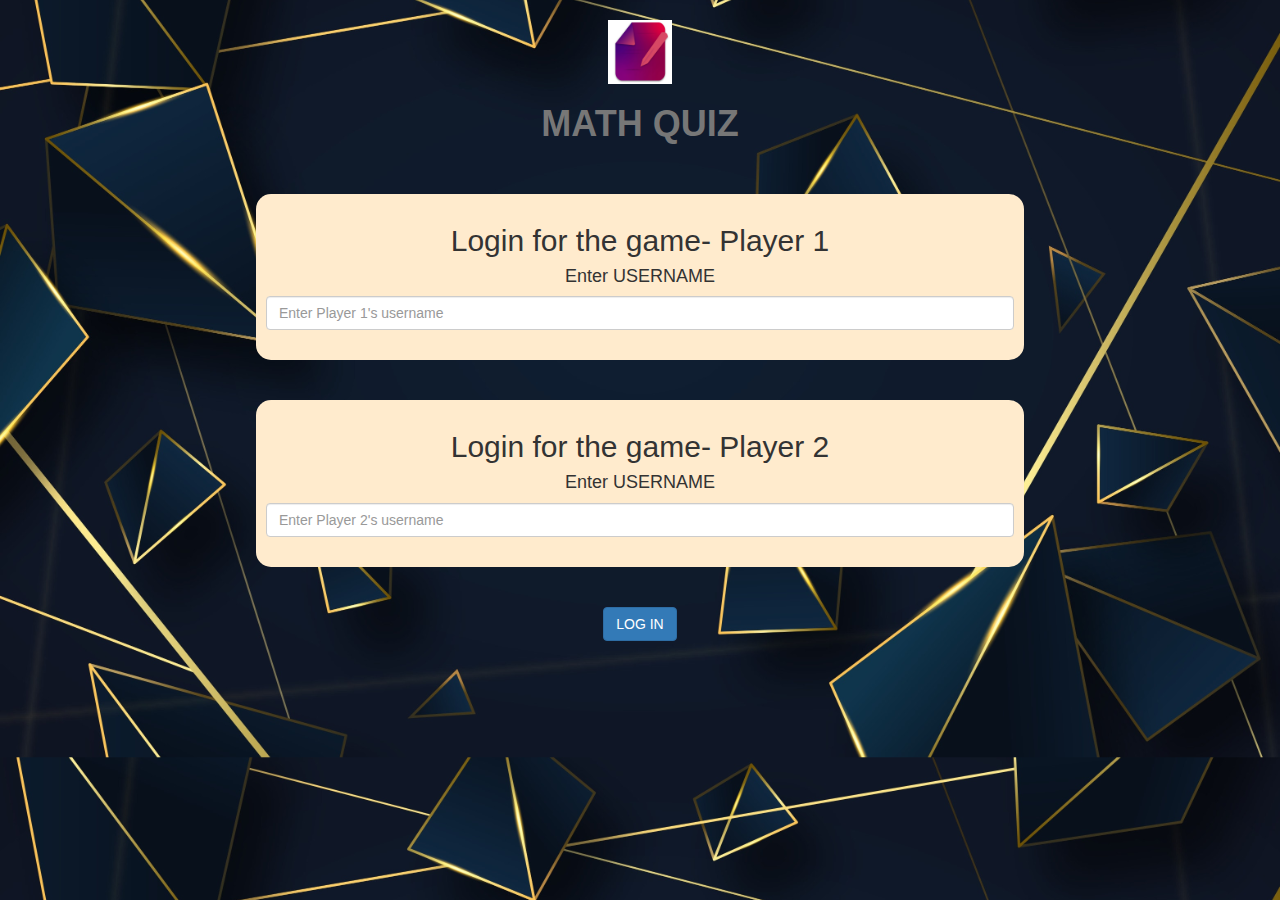
<file: index.html>
<!DOCTYPE html>
<html>
<head>
	<title>Math Quiz</title>

<meta name="viewport" content="width=device-width, initial-scale=1">
<link rel="stylesheet" href="https://maxcdn.bootstrapcdn.com/bootstrap/3.4.0/css/bootstrap.min.css">
<script src="https://ajax.googleapis.com/ajax/libs/jquery/3.4.1/jquery.min.js"></script>
<script src="https://maxcdn.bootstrapcdn.com/bootstrap/3.4.0/js/bootstrap.min.js"></script>

<link rel="stylesheet" type="text/css" href="style.css">

<script src="game_login.js"></script>
</head>
<body>
    <center>
        <br>
        <img src="40812-notetaking-app-logo.gif" id="img_logo">
        <h1 class="text-muted"><b>MATH QUIZ</b></h1>
        <br>
        <br>
        <div id="player_1_div">
            <h2 class="text-secondary">Login for the game- Player 1</h2>
            <h4>Enter USERNAME</h4>
            <input id="player_1_input" type="text" placeholder="Enter Player 1's username" class="form-control">
            <br>
        </div>
        <br>
        <br>
        <div id="player_2_div">
            <h2 class="text-secondary">Login for the game- Player 2</h2>
            <h4>Enter USERNAME</h4>
            <input id="player_2_input" type="text" placeholder="Enter Player 2's username" class="form-control">
            <br>
        </div>
        <br>
        <br>
        <button id="btn_login" onclick="next_page();" class="btn btn-primary">LOG IN</button>
        <br>
        <br>


       

    </center>
</body>
</html>
</file>
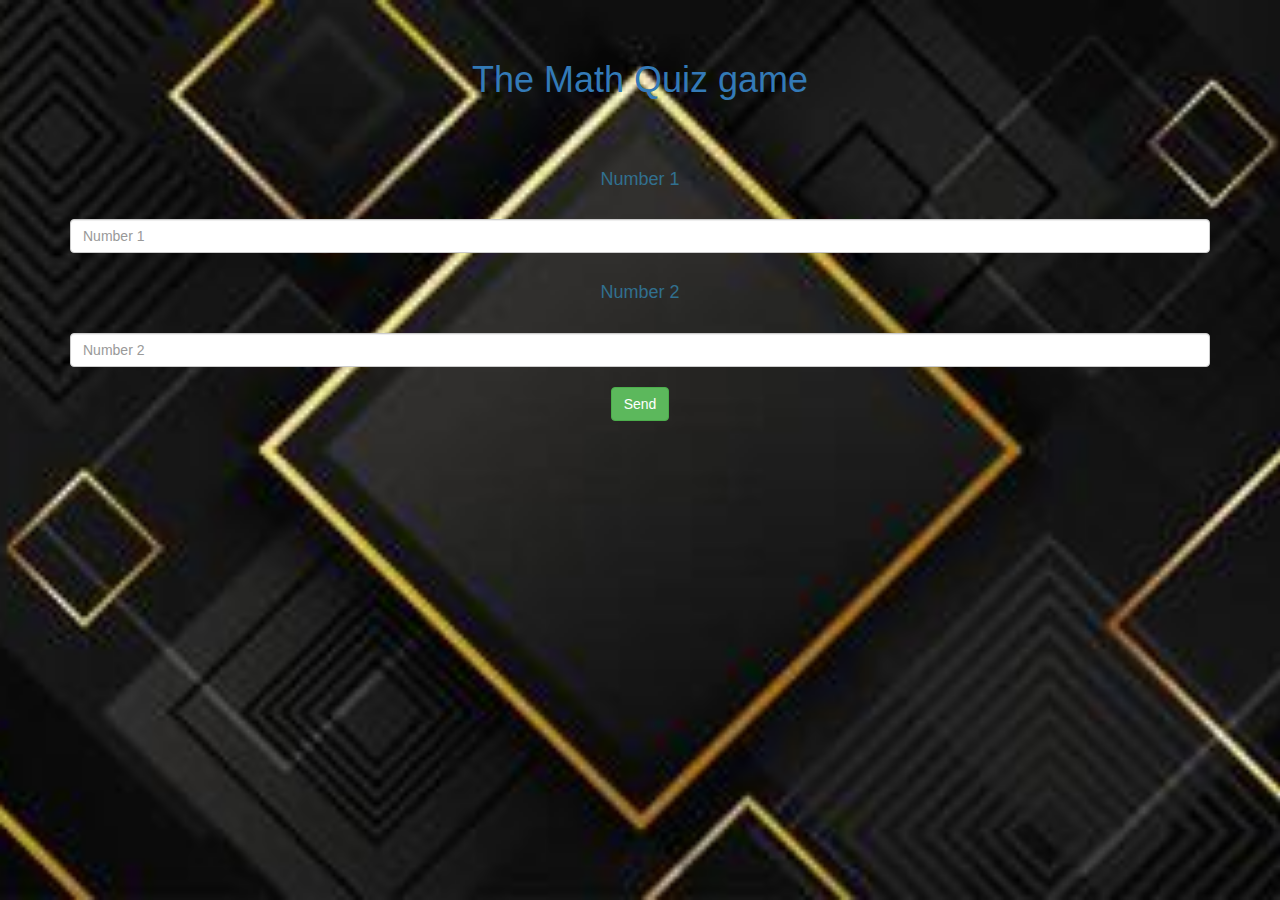
<file: game_page.html>
<html>
    <head>
        <title>Math Quiz</title>
        <meta name="viewport" content="width=device-width, initial-scale=1">
<link rel="stylesheet" href="https://maxcdn.bootstrapcdn.com/bootstrap/3.4.0/css/bootstrap.min.css">
<script src="https://ajax.googleapis.com/ajax/libs/jquery/3.4.1/jquery.min.js"></script>
<script src="https://maxcdn.bootstrapcdn.com/bootstrap/3.4.0/js/bootstrap.min.js"></script>
        <link rel="stylesheet" type="text/css" href="style.css">
    </head>
    <body id="body2">
        <h4 id="player1_name"></h4> <span id="player1_score"></span>
        <br>
        <h4 id="player2_name"></h4> <span id="player1_score"></span>
        <div class="container" id="div2">
            <center>
                <h1 class="text-primary">The Math Quiz game</h1>
                <h3 id="player_question"> </h3>
                <h3 id="player_answer"> </h3>
                <div id="output" class="col-lg-6"></div>
                <br>
                <br>
                <h4 class="text-info">Number 1</h4>
                <br>
                <input id="input_number1" class="form-control" placeholder="Number 1">
                <br>
                <h4 class="text-info">Number 2</h4>
                <br>
                <input id="input_number2" class="form-control" placeholder="Number 2">
                <br>
                <button id="send_number" class="btn btn-success">Send</button>
            </center>
        </div>
    </body>
</html>
</file>
<file: style.css>
body{
    background-image: url("BI3.jpeg");
    background-position: center;
    background-size: cover;
}
#player_1_div, #player_2_div{
    background-color: blanchedalmond;
    width: 60%;
	padding: 10px;
	float: none;
	border-radius: 15px;
}
#img_logo{
    width: 5%;
    height: 5%;
}
#body2{
    background-image: url("B3.jpg");
}
</file>
